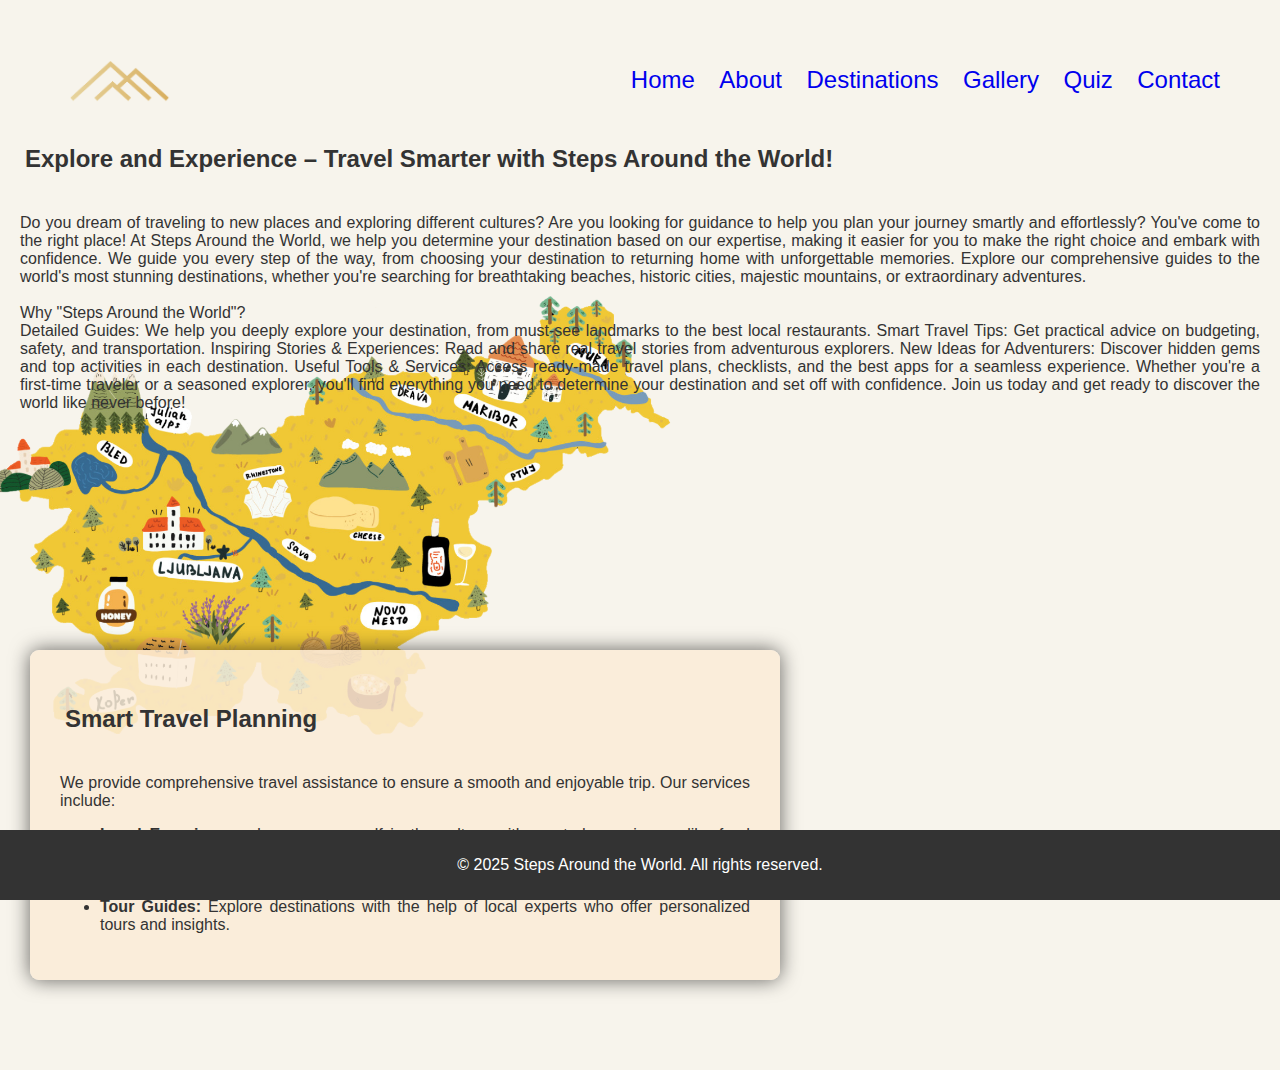
<file: index.html>
<!DOCTYPE html>
<html lang="en">
    <head>
        <meta charset="UTF-8">
        <meta name="viewport" content="width=device-width, initial-scale=1.0">
        <title>Home - Steps Around the World</title>
        <link rel="stylesheet" href="styles/style.css">
        <link rel="icon" href="images\travel.png">
    </head>
    <body>
        <header>
            <nav class="nav-content">
                <img src="images\logoo.png" alt="Steps Around the World Logo" class="logo"> 
                <ul>
                    <li><a href="index.html">Home</a></li>
                    <li><a href="about.html">About</a></li>
                    <li><a href="destinations.html">Destinations</a></li>
                    <li><a href="gallery.html">Gallery</a></li>
                    <li><a href="quiz.html">Quiz</a></li>
                    <li><a href="contact.html">Contact</a></li>
                </ul>
            </nav>
        </header>
        
        <main>
            <article>
                <h2 style="text-align:center;">Explore and Experience – Travel Smarter with Steps Around the World!</h2>
                <p>
                    Do you dream of traveling to new places and exploring different cultures? Are you looking for guidance to help you plan your journey smartly and effortlessly? You've come to the right place! At Steps Around the World, we help you determine your destination based on our expertise, making it easier for you to make the right choice and embark with confidence.
                    We guide you every step of the way, from choosing your destination to returning home with unforgettable memories. Explore our comprehensive guides to the world's most stunning destinations, whether you're searching for breathtaking beaches, historic cities, majestic mountains, or extraordinary adventures. <br><br>
                    
                    Why "Steps Around the World"?
                    <br>Detailed Guides: We help you deeply explore your destination, from must-see landmarks to the best local restaurants.
                    Smart Travel Tips: Get practical advice on budgeting, safety, and transportation.
                    Inspiring Stories & Experiences: Read and share real travel stories from adventurous explorers.
                    New Ideas for Adventurers: Discover hidden gems and top activities in each destination.
                    Useful Tools & Services: Access ready-made travel plans, checklists, and the best apps for a seamless experience.
                    
                    Whether you're a first-time traveler or a seasoned explorer, you'll find everything you need to determine your destination and set off with confidence. Join us today and get ready to discover the world like never before!
                    
                </p>
            </article>
            
            <div class="content-Travel-1">
                <section class="content-Travel">
                    
                    <h2>Smart Travel Planning</h2>
                    <p>We provide comprehensive travel assistance to ensure a smooth and enjoyable trip. Our services include:</p>
                    <ul>
                        <li><strong>Local Experiences:</strong> Immerse yourself in the culture with curated experiences like food tours, traditional workshops, and local events.</li>
                        <li><strong>Travel Insurance:</strong> Stay protected on your journey with comprehensive travel insurance options tailored to your needs.</li>
                        <li><strong>Tour Guides:</strong> Explore destinations with the help of local experts who offer personalized tours and insights.</li>
                    </ul>

                </section>
            </div>
        </main>
        <footer>
            <p>&copy; 2025 Steps Around the World. All rights reserved.</p>
        </footer>
    </body>
</html>
</file>
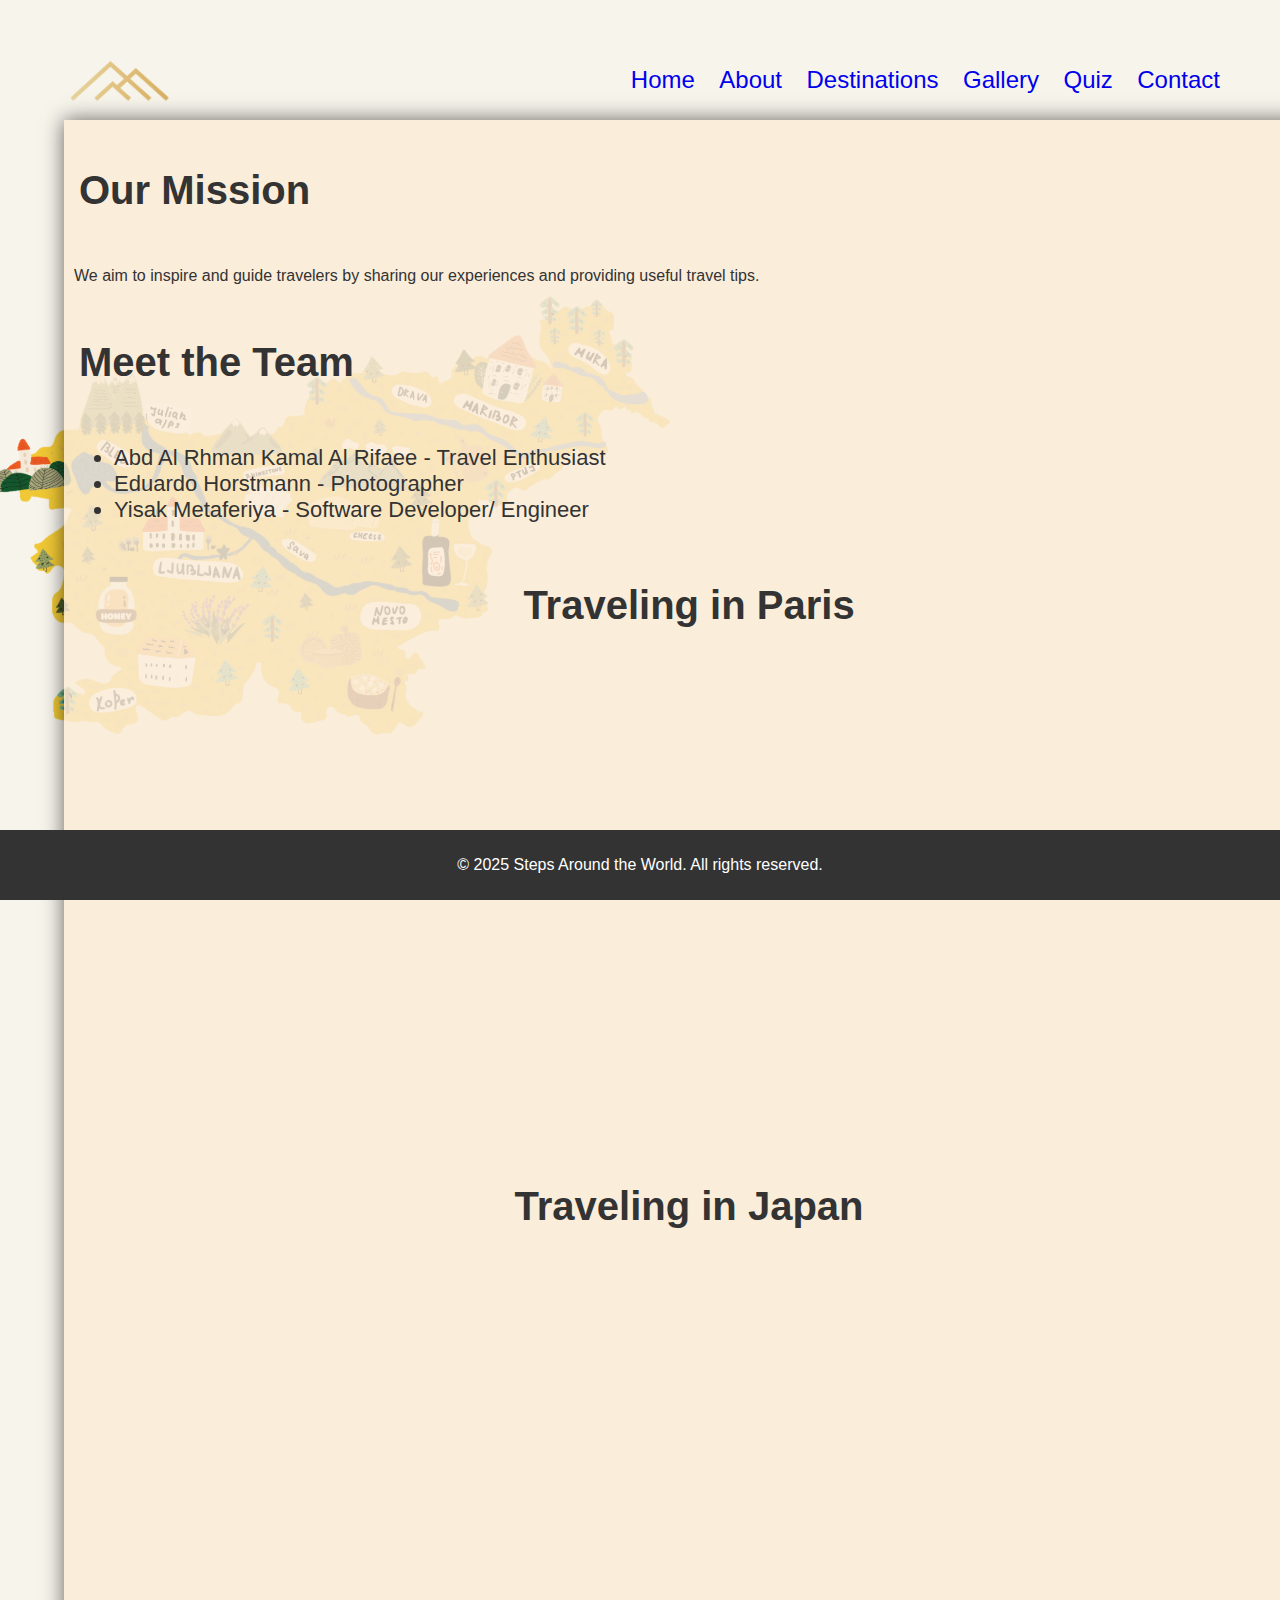
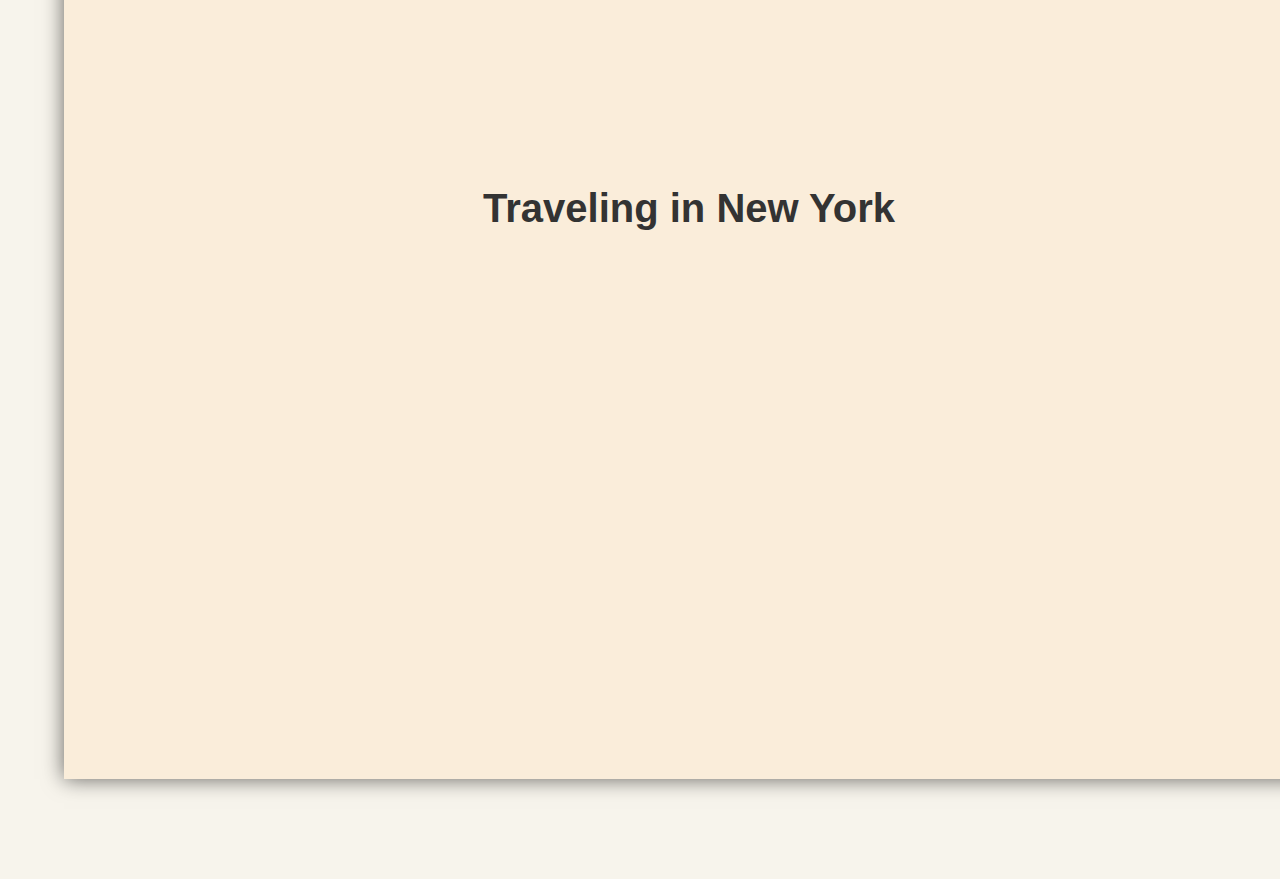
<file: about.html>
<!DOCTYPE html>
<html lang="en">
    <head>
        <meta charset="UTF-8">
        <meta name="viewport" content="width=device-width, initial-scale=1.0">
        <title>About - Steps Around the World</title>
        <link rel="stylesheet" href="styles/style.css" >
        <link rel="icon" href="images\travel.png">
        <style>
            h2 {
                font-family: 'Franklin Gothic Medium', 'Arial Narrow', Arial, sans-serif;
                font-size: 40px;
            }
        </style>
    </head>

    <body>
        <header>
            <nav class="nav-content">
                <img src="images\logoo.png" alt="Steps Around the World Logo" class="logo"> 
                <ul>
                    <li><a href="index.html">Home</a></li>
                    <li><a href="about.html">About</a></li>
                    <li><a href="destinations.html">Destinations</a></li>
                    <li><a href="gallery.html">Gallery</a></li>
                    <li><a href="quiz.html">Quiz</a></li>
                    <li><a href="contact.html">Contact</a></li>
                </ul>
            </nav>
        </header>

        <main>
            <div class="about-content-1">
                <div class="about-content">


                    <section>
                        <h2>Our Mission</h2>
                        <p>We aim to inspire and guide travelers by sharing our experiences and providing useful travel
                            tips.</p>
                    </section>

                    <section>
                        <h2>Meet the Team</h2>
                        <div class="team-content">
                            <ul>
                                <li>Abd Al Rhman Kamal Al Rifaee - Travel Enthusiast</li>
                                <li>Eduardo Horstmann - Photographer</li>
                                <li>Yisak Metaferiya - Software Developer/ Engineer</li>
                            </ul>
                        </div>
                    </section>

                    <div class="travel_guide_vedio">
                        <h2>Traveling in Paris</h2>
                        <iframe width="1200" height="480"
                            src="https://www.youtube.com/embed/AQ6GmpMu5L8?si=McoxF9X1AVXYrcji" title="YouTube video player"
                            frameborder="0"
                            allow="accelerometer; autoplay; clipboard-write; encrypted-media; gyroscope; picture-in-picture; web-share"
                            referrerpolicy="strict-origin-when-cross-origin" allowfullscreen></iframe>


                        <h2>Traveling in Japan</h2>
                        <iframe width="1200" height="480" src="https://www.youtube.com/embed/IuTDuvYr7f0"
                            title="How to Spend 14 Days in Japan  - A Japan Travel Itinerary" frameborder="0"
                            allow="accelerometer; autoplay; clipboard-write; encrypted-media; gyroscope; picture-in-picture; web-share"
                            referrerpolicy="strict-origin-when-cross-origin" allowfullscreen></iframe>


                        <h2>Traveling in New York</h2>
                        <iframe width="1200" height="480"
                            src="https://www.youtube.com/embed/MtCMtC50gwY?si=yo919I3-FUNWjo3v" title="YouTube video player"
                            frameborder="0"
                            allow="accelerometer; autoplay; clipboard-write; encrypted-media; gyroscope; picture-in-picture; web-share"
                            referrerpolicy="strict-origin-when-cross-origin" allowfullscreen></iframe>

                    </div>
                </div>
            </div>
        </main>

        <footer>
            <p>&copy; 2025 Steps Around the World. All rights reserved.</p>
        </footer>

        <script src="scripts/script.js"></script>
    </body>

</html>
</file>
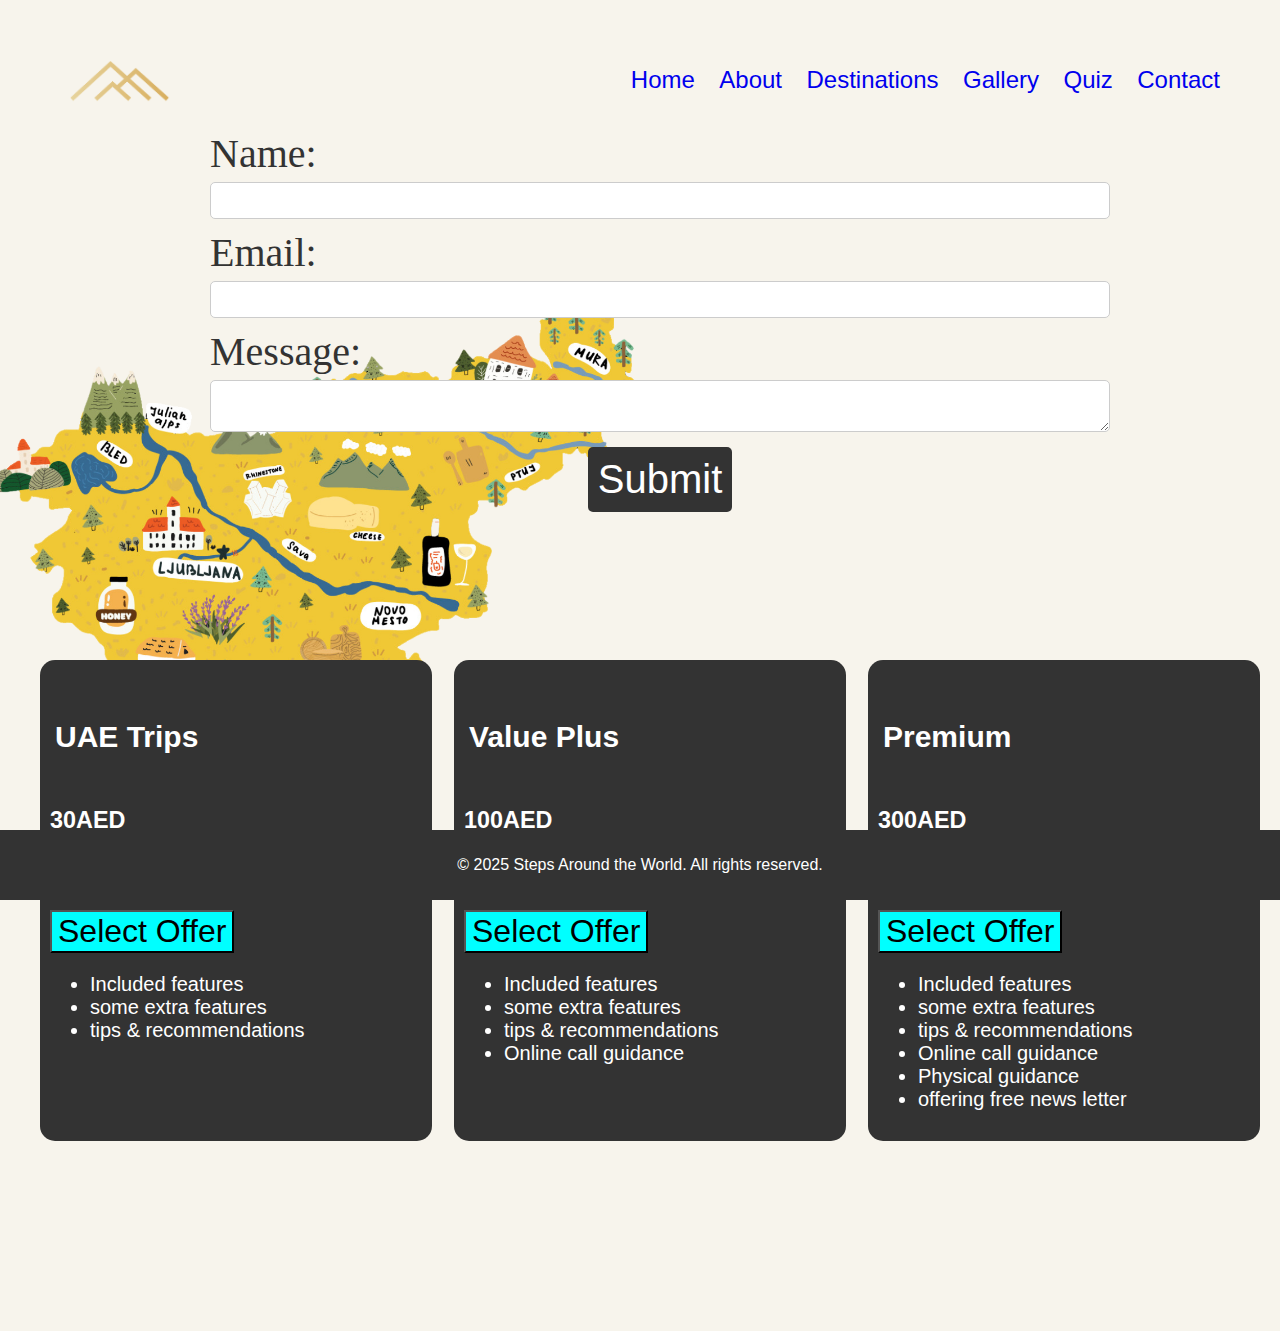
<file: contact.html>
<!DOCTYPE html>
<html lang="en">
    <head>
        <meta charset="UTF-8">
        <meta name="viewport" content="width=device-width, initial-scale=1.0">
        <title>Contact - Steps Around the World</title>
        <link rel="stylesheet" href="styles/style.css">
        <link rel="icon" href="images\travel.png">

    </head>
    <body>
        <header>
            <nav class="nav-content">
                <img src="images\logoo.png" alt="Steps Around the World Logo" class="logo"> 
                <ul>
                    <li><a href="index.html">Home</a></li>
                    <li><a href="about.html">About</a></li>
                    <li><a href="destinations.html">Destinations</a></li>
                    <li><a href="gallery.html">Gallery</a></li>
                    <li><a href="quiz.html">Quiz</a></li>
                    <li><a href="contact.html">Contact</a></li>
                </ul>
            </nav>
        </header>
        

         <main id="form_part">
        <section class="form_feedback">
            <form id="contactForm">
                <label for="name">Name:</label>
                <input type="text" id="name" name="name" required>

                <label for="email">Email:</label>
                <input type="email" id="email" name="email" required>

                <label for="message">Message:</label>
                <textarea id="message" name="message" required></textarea>

                <button id="form_btn"  type="submit">Submit</button>
            </form>
        </section>
    </main>

    <article class="subscription">
    <section class="spots-contact">
        <div class="UAEtrips">
            <p>
                <h2>UAE Trips</h2>
                <h3>30AED</h3>
                <h4>Basic</h4>
                <input type="button" name="" class="btn_contact" value="Select Offer">
                <ul>
                    <li>Included features</li>
                    <li>some extra features</li>
                    <li>tips & recommendations</li>
                    
                </ul>
            </p>
        </div>
        <div class="ValuePlus">
            <p>
                <h2>Value Plus</h2>
                <h3>100AED</h3>
                <h4>Discount offer</h4>
                <input type="button" name="" class="btn_contact" value="Select Offer">
                <ul>
                    <li>Included features</li>
                    <li>some extra features</li>
                    <li>tips & recommendations</li>
                    <li>Online call guidance</li>
                    
                </ul>
            </p>
        </div>
        <div class="premium">
                <p>
                    <h2>Premium</h2>
                    <h3>300AED</h3>
                    <h4>Recommended</h4>
                    <input type="button" name="" class="btn_contact" value="Select Offer">
                    <ul >
                        <li>Included features</li>
                        <li>some extra features</li>
                        <li>tips & recommendations</li>
                        <li>Online call guidance</li>
                        <li>Physical guidance</li>
                        <li>offering free news letter</li>
                    </ul>
                </p>
        </div>
    </section>
    </article>

        <footer>
            <p>&copy; 2025 Steps Around the World. All rights reserved.</p>
        </footer>

        <script src="scripts/script.js"></script>
    </body>
</html>
</file>
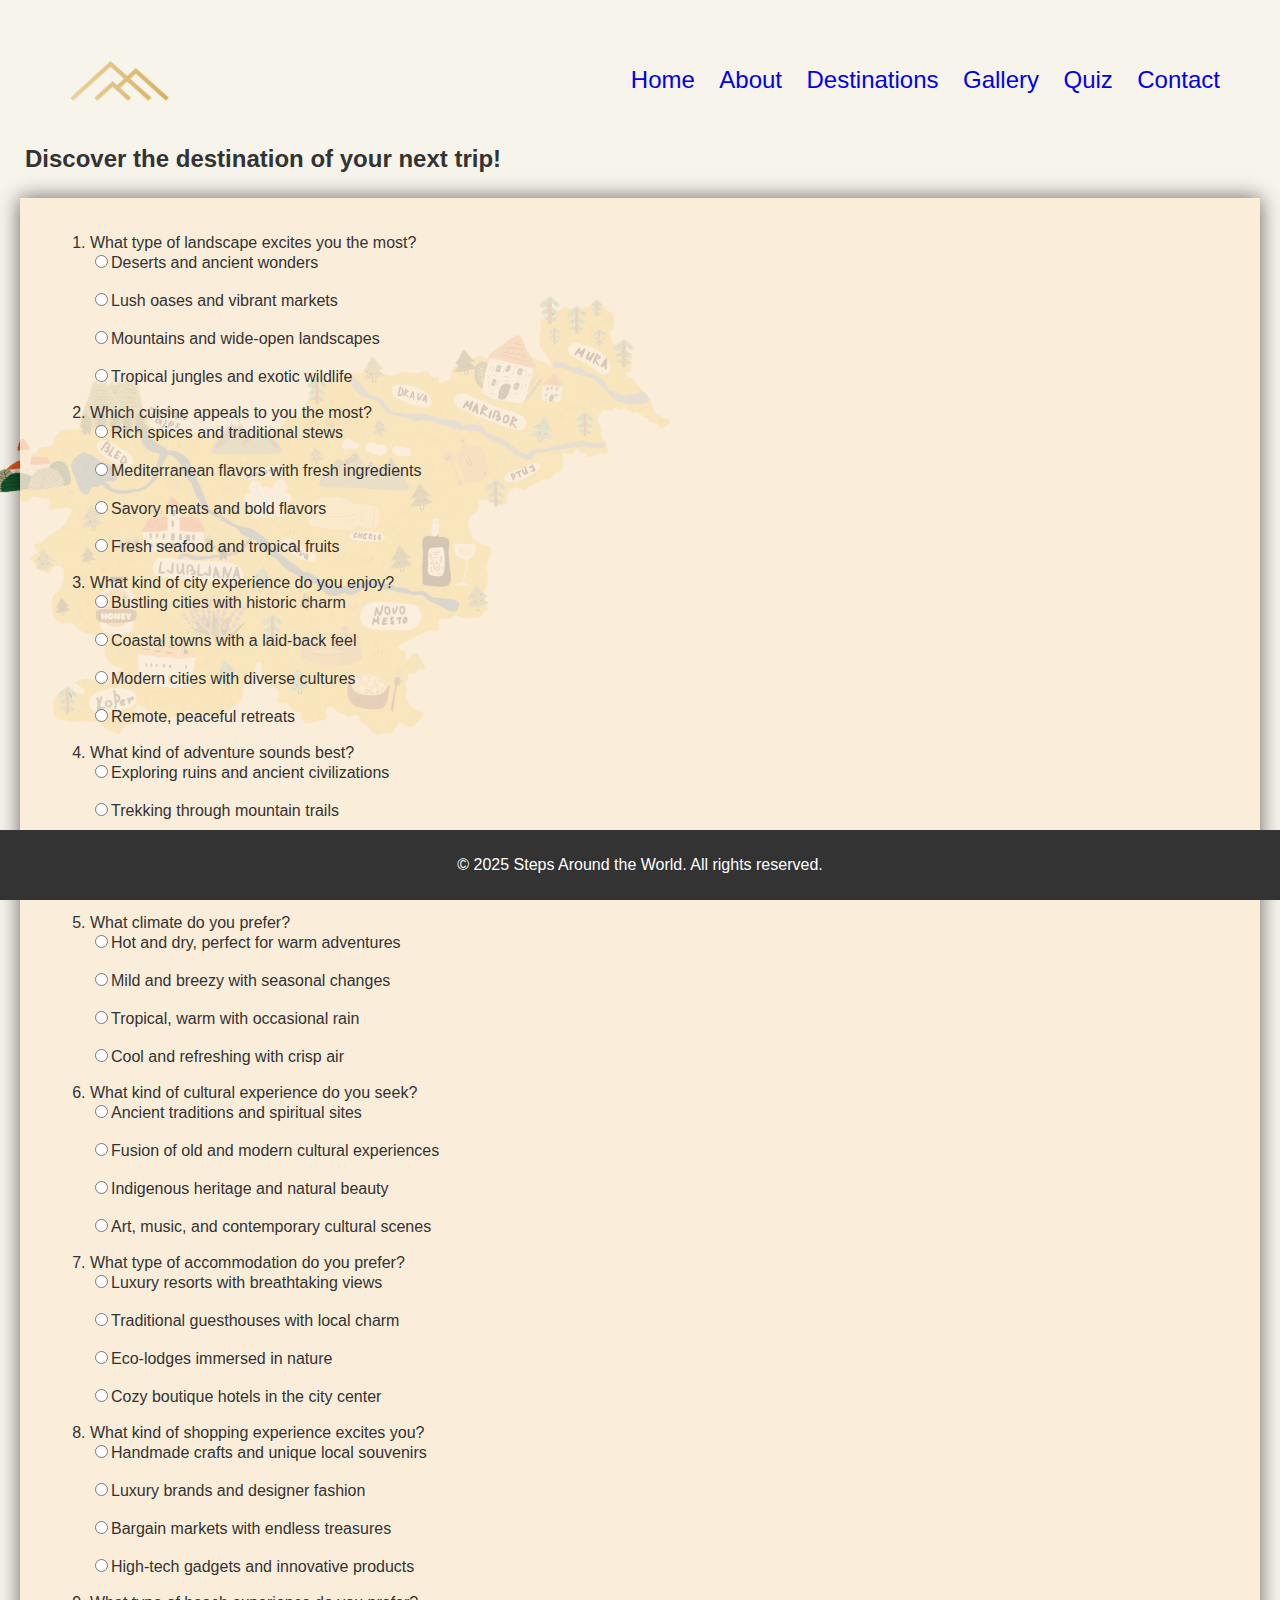
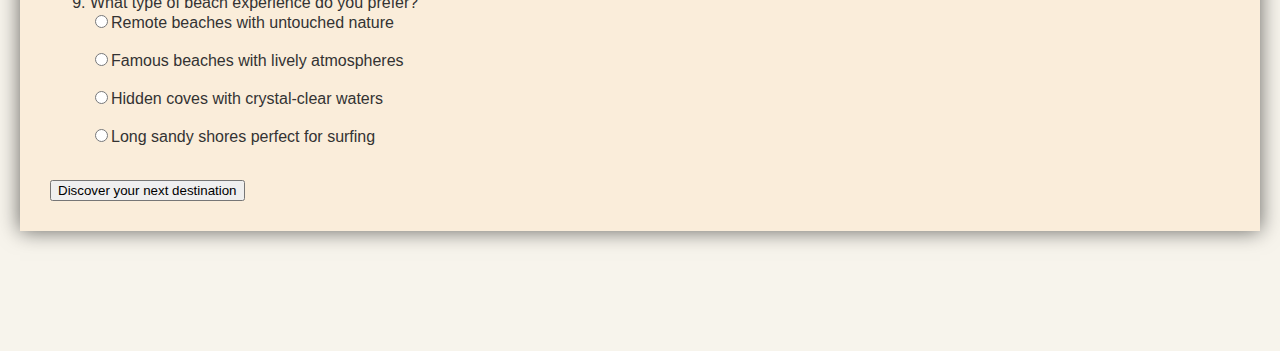
<file: quiz.html>
<!DOCTYPE html>
<html lang="en">
    <head>
        <meta charset="UTF-8">
        <meta name="viewport" content="width=device-width, initial-scale=1.0">
        <title>Home - Steps Around the World</title>
        <link rel="stylesheet" href="styles/style.css">
        <link rel="icon" href="images\travel.png">
    </head>
    <body>
        <header>
            <nav class="nav-content">
                <img src="images\logoo.png" alt="Steps Around the World Logo" class="logo"> 
                <ul>
                    <li><a href="index.html">Home</a></li>
                    <li><a href="about.html">About</a></li>
                    <li><a href="destinations.html">Destinations</a></li>
                    <li><a href="gallery.html">Gallery</a></li>
                    <li><a href="quiz.html">Quiz</a></li>
                    <li><a href="contact.html">Contact</a></li>
                </ul>
            </nav>
        </header>
        
        <main>
            <h2>Discover the destination of your next trip!</h2>
            <div class="quiz-content">
                <ol id="quizContainer"></ol>
                <button id="button">Discover your next destination</button> 
                <span id="result"></span>     
            </div>
        </main>

        <footer>
            <p>&copy; 2025 Steps Around the World. All rights reserved.</p>
        </footer>
        
        <script src="scripts/quiz.js"></script>
    </body>
</html>
</file>
<file: styles/style.css>
/*-css index*/
body {
    font-family: 'Roboto', sans-serif;
    margin:auto;
    padding: 0;
    color: #333;
    background-color: #f7f4ec;
    background-image: url(../images/BannerTravelWebsite.png);
    background-size:cover;
    background-position: bottom center;
    background-attachment:fixed ;
    background-repeat: no-repeat;
}

.logo {
    width: 100px;
    height: auto;
    position: absolute;
    left: 70px;
    top: 60px; 
}

main {
    padding: 20px;
    text-align: justify;
}


header {
    display: flex;
    padding:50px 20px;
}

.nav-content ul {
    list-style-type: none;
    position: absolute;
    right: 50px; top: 50px;
}
.nav-content ul li{
    display: inline;
    margin: 10px;
}

.nav-content ul li a {
    font-family: 'Gill Sans', 'Gill Sans MT', Calibri, 'Trebuchet MS', sans-serif;
    font-size: x-large;
    text-decoration: none;
}

.nav-content ul li:hover{
    padding: 10px;
    background-color:  rgb(250, 235, 215, 0.842);
    box-shadow: 0 0 20px rgba(0, 0, 0, 0.6);
    border-radius: 20px;
}

.content-Travel , .article-index{
    border-radius: 9px;
    background-color:  rgb(250, 235, 215, 0.842);
    box-shadow: 0 0 20px rgba(0, 0, 0, 0.6);
}

.article-index{
    padding: 10px;
    position: absolute;
    right: 20px; top: 135px;
    width: 690px; height: auto;
}

.content-Travel{
    width: 690px;
    padding: 30px;
}

.content-Travel-1{
    position: absolute;
    left: 30px;
    top: 650px;
    padding-bottom: 90px;
    padding-right: 40px;
}

footer {
    background-color: #333;
    color: #fff;
    text-align: center;
    padding: 10px 0;
    position: fixed;
    width: 100%;
    bottom: 0;
}


/*css destinations */
.Jump-section > nav > ol > li, h2{
    list-style-type: none;
    padding: 5px;
    display: inline-block;  
}
.Jump-section a{
    text-decoration: none;
}
.Jump-section a:hover{
    padding: 10px;
    background-color: rgba(255, 255, 255, 0.842);
    box-shadow: 0 0 20px rgba(0, 0, 0, 0.1);
    border-radius: 20px;
}

.Jump-section nav ol{
    background-color:  rgb(250, 235, 215, 0.842);
    box-shadow: 0 0 20px rgba(0, 0, 0, 0.6);
    position: absolute ;top: 180px; right: 35%;
    width: 600px; height: 110px; 
    padding: 10px; text-align: center; 
}


.Destinations-content-1{
    position: absolute;
    top: 350px;
    width: 950px;
    right: 24%;   
}

.Destinations-content{
    display: flex;
    flex-direction: column;
    margin-bottom: 10px;
    background-color:  rgb(250, 235, 215, 0.842);
    box-shadow: 0 0 20px rgba(0, 0, 0, 0.6);
    padding: 10px; 
    padding-bottom: 30px;
    margin-bottom: 100px;
}

.spots h2 {
    display: flex;
    justify-content: space-between;
    margin-bottom: -30px;
    text-transform:uppercase;
}

/*gallery specific*/

.Gallery-content{
    background-color:  rgb(250, 235, 215, 0.842);
    box-shadow: 0 0 20px rgba(0, 0, 0, 0.6);
}

.Gallery-content span h2{
    text-align: center;
}

.gallery {
    display: flex;
    flex-direction: column;
    margin-bottom: 80px;
}

.spots{
    display: flex;
    justify-content: space-between;
    margin-bottom: 20px;
}

.cityL,
.cityM,
.cityR {
    flex: 1;
    width: 33%;
    font-size: 20px;
    padding: 10px;
}

.cityL img,
.cityM img,
.cityR img {
    width: 98%;
    height: auto;
    display: block;
}

.img-title {
    
    margin-top: 8px;
    font-size: 14px;
    color: #000000;
    margin-right: 2%;
}

.img-title:hover{
    color: black;
    text-transform: capitalize;
    font-size: x-large;
    font-style: italic;
    font-family: Georgia, 'Times New Roman', Times, serif;
    
    border-radius: 7px;
}

/* css About */

.about-content-1{
    position: absolute;
    width: 1250px;left: 5%;   
}

.about-content{
    display: flex;
    flex-direction: column;
    background-color:  rgb(250, 235, 215, 0.842);
    box-shadow: 0 0 20px rgba(0, 0, 0, 0.6);
    padding: 10px; 
    padding-bottom: 30px;
    margin-bottom: 100px;
}

.center_part{
    text-align: center;
}

.travel_guide_vedio{
    display: flex;
    flex-direction: column;
    align-items: center;
}
iframe{
    border-radius: 10px;
    
}

.team-content{
    font-size: 22px;
    padding-top: -100;
}

.team-content li:hover{
    background-color: rgba(255, 255, 255, 0.842);
    font-size: large;
    box-shadow: 0 0 20px rgba(0, 0, 0, 0.1);
    border-radius: 20px;
    width: 700px;
}

/*css Contact*/

form {
    display: flex;
    flex-direction: column;
}

form label {
    margin-top: 10px;
}

form input, form textarea {
    padding: 10px;
    margin-top: 5px;
    border: 1px solid #ccc;
    border-radius: 5px;
}

form button {
    margin-top: 15px;
    padding: 10px;
    background-color: #333;
    color: #fff;
    border: none;
    border-radius: 5px;
    cursor: pointer;
}

form button:hover {
    background-color: #555;
}
#form_part{
    font-family: Georgia, 'Times New Roman', Times, serif;
    font-size: 40px;
    display: flex;
    flex-direction: column;
    align-items: center;
    width: 100%;
    height: max-content;
    margin-bottom: 100px;
}
.form_feedback{
    width: 900px;
    height: 400px;
    display: flex;
    flex-direction: column;
}
#form_btn{
    font-size: 40px;
 width:max-content;
 align-self: center;
}

.subscripion_cont{
    background-color: aqua;
    width: 80%;
    margin-bottom: 10%;
    height: 500px;
    padding: 10px;
}
.UAEtrips,
.ValuePlus,
.premium {
    width: 30%;
    font-size: 20px;
    padding: 10px;
    background-color:#333;
    margin-left: 20px;
    border-radius: 15px;
    color:#fff;
   
}
.UAEtrips:hover,
.ValuePlus:hover,
.premium:hover{
background-color: #5555556e;
color:black;
}
.subscription {
    top: 850px;
    left: 25%;
    padding: 20px;
    display: flex;
    flex-direction: column;
    margin-bottom: 150px;

}
.btn_contact{
    width: max-content;
    height: max-content;
    background-color: aqua;
    font-size: xx-large;
}
.btn_contact:hover{
    background-color: green;
    color: white;
}
.spots-contact{
    display: flex;
    justify-content: space-between;
    margin-bottom: 20px;

}

/*css Quiz*/
.quiz-content{
    background-color:  rgb(250, 235, 215, 0.842);
    box-shadow: 0 0 20px rgba(0, 0, 0, 0.6);
    padding-top: 20px;
    padding-left: 30px; 
    padding-bottom: 30px;
    margin-bottom: 100px;
}
</file>
